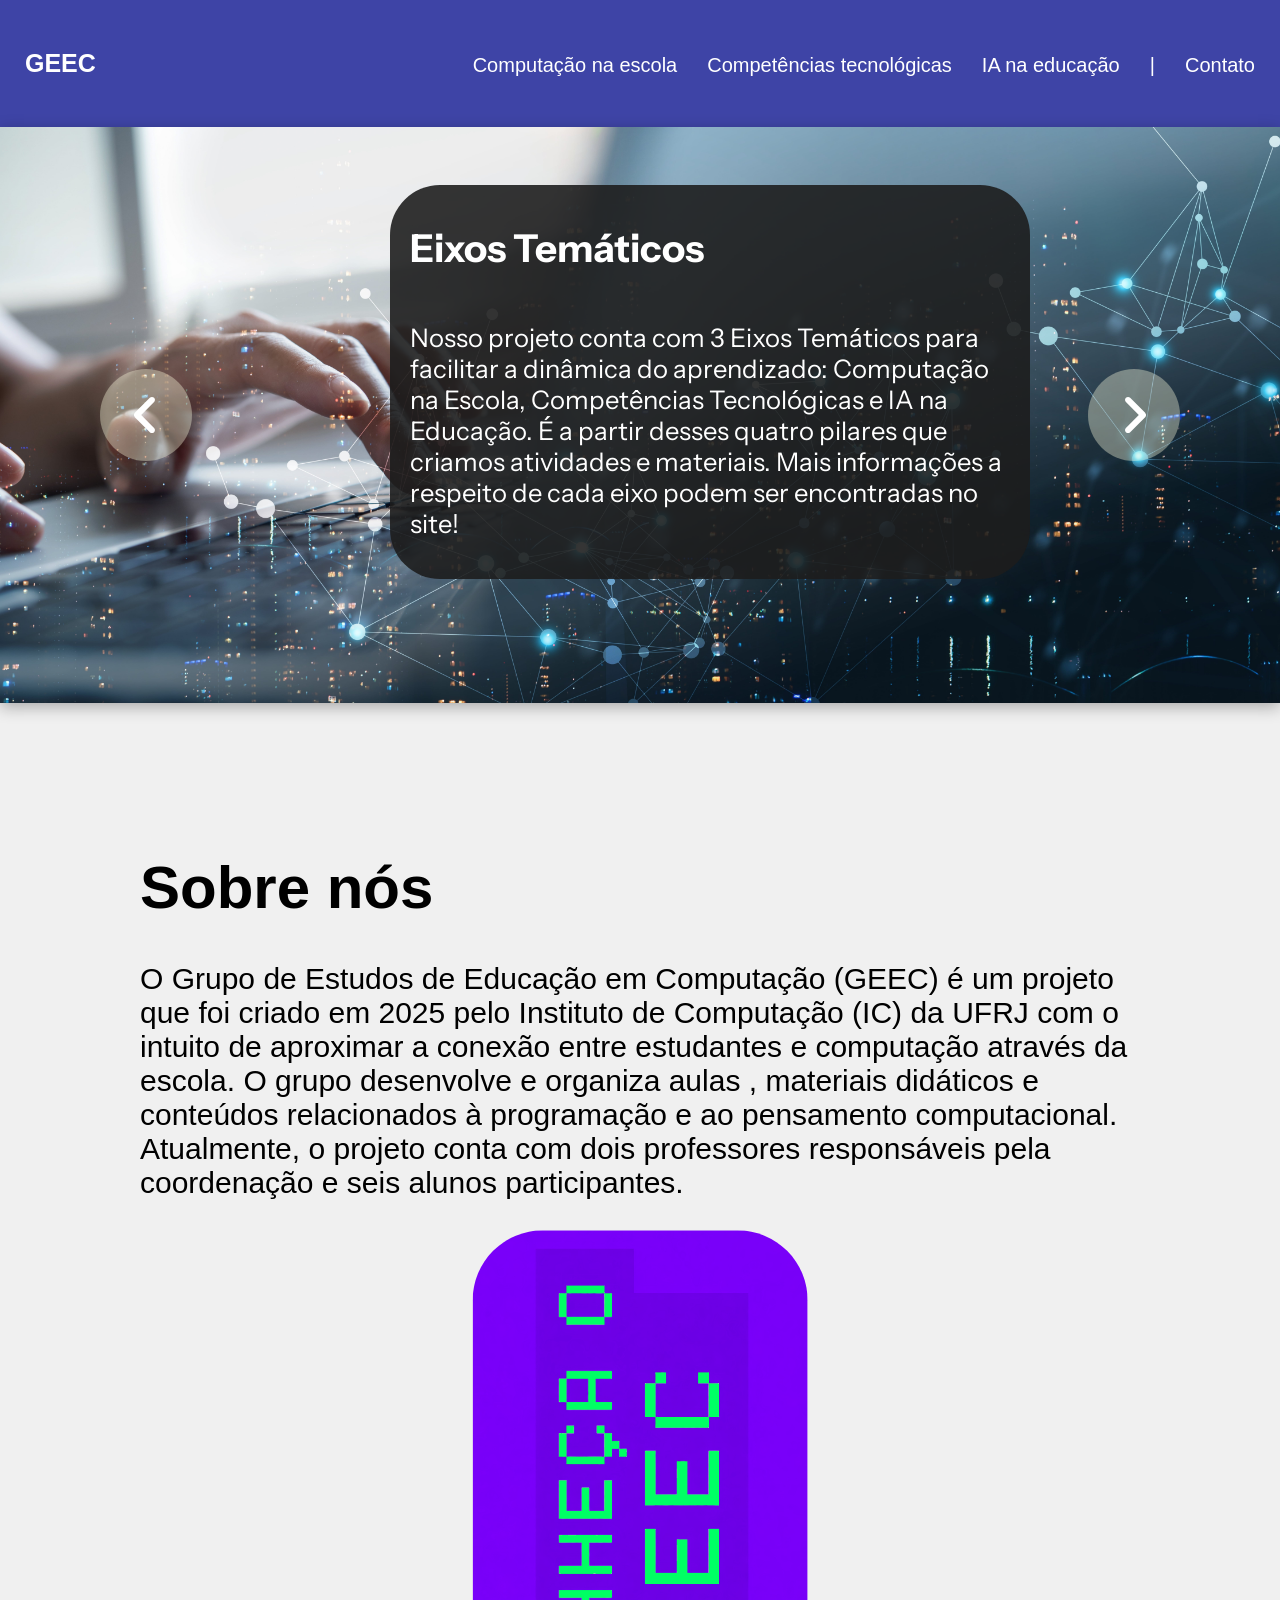
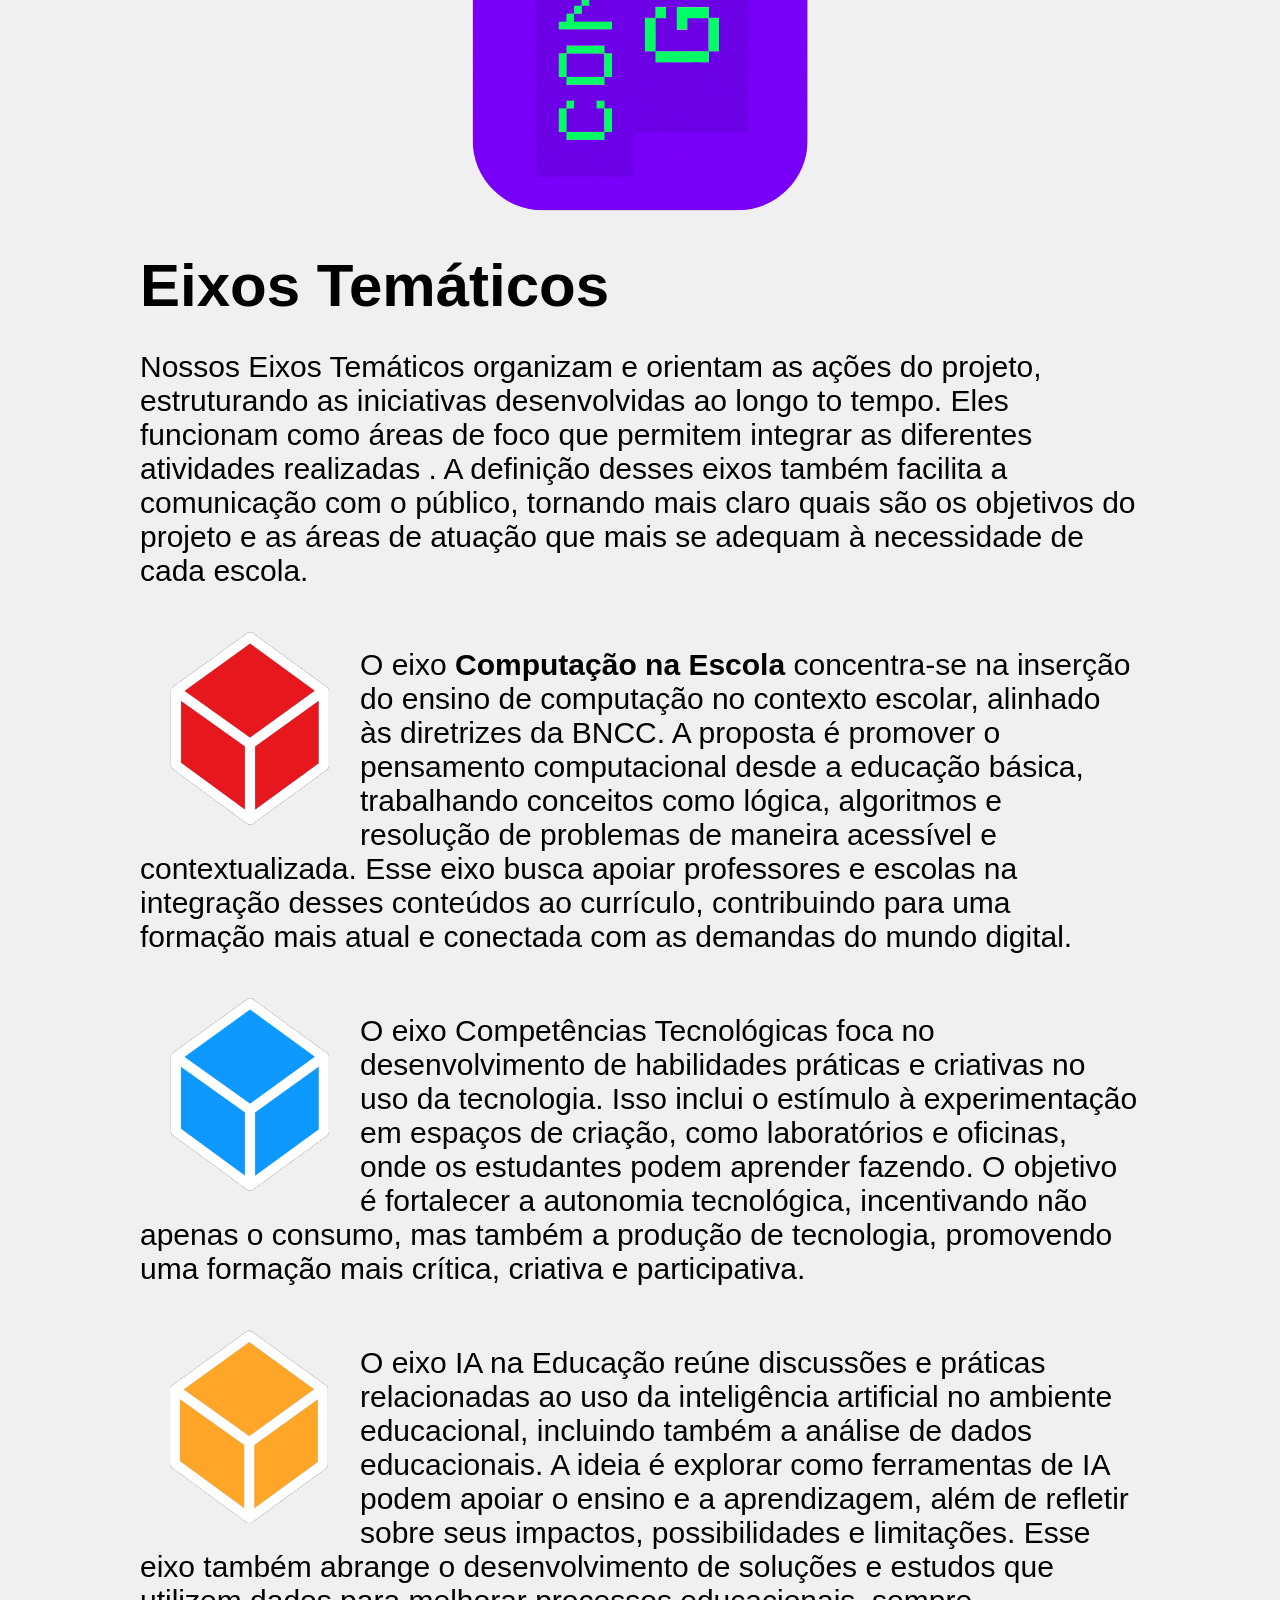
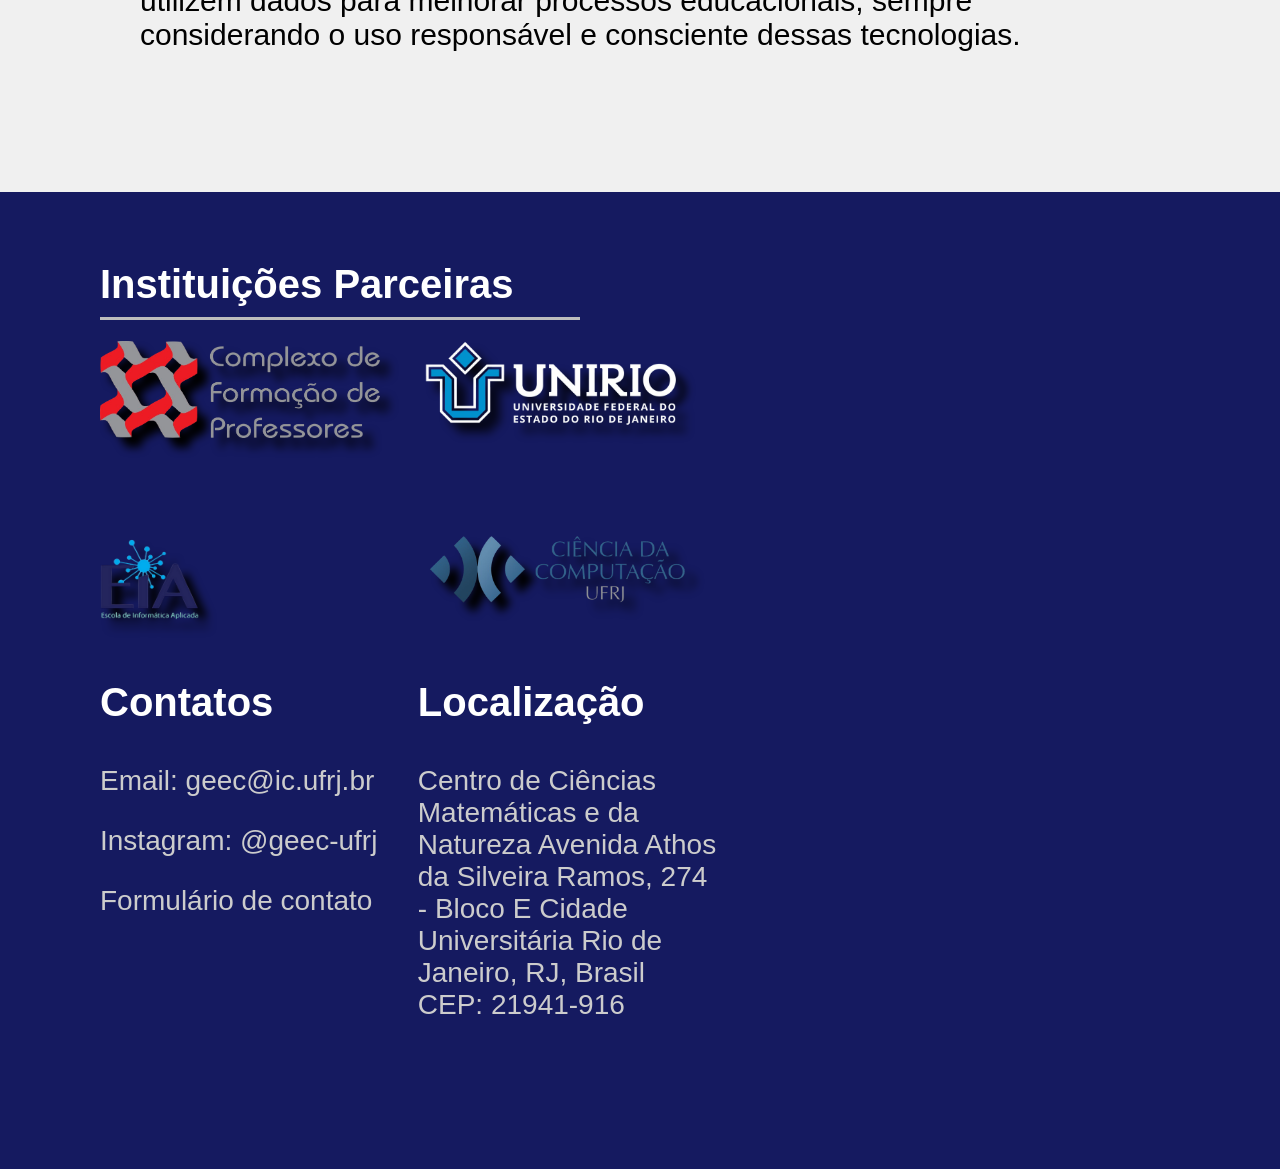
<file: index.html>
<head>
    <meta charset="UTF-8">
    <link rel="stylesheet" href="styles.css">
</head>

<body>
    <nav>
        <div class="nav-logo">GEEC</div>
        <ul class="nav-options">
            <li><a href="#">Computação na escola</a></li>
            <li><a href="#">Competências tecnológicas</a></li>
            <li><a href="#">IA na educação</a></li>
            <li><a>|</a></li>
            <li><a href="#">Contato</a></li>
        </ul>
    </nav>

    <main>
        <div class="slider">

            <div class="slide">
                <img src="images\Image1.jpeg">
            </div>

            <div class="slide">
                <img src="images\image2.jpg">
            </div>

            <div class="slide">
                <img src="images\image3.jpg">
            </div>

            <div class="box box1">
                <h3>Eixos Temáticos</h3>
                <p>Nosso projeto conta com 3 Eixos Temáticos
                    para facilitar a dinâmica do aprendizado:
                    Computação na Escola, Competências Tecnológicas
                    e IA na Educação. É a partir desses quatro pilares que
                    criamos atividades e materiais. Mais informações a respeito
                    de cada eixo podem ser encontradas no site!</p>
            </div>

            <div class="box box2">
                <h3>Metodologia</h3>
                <p>O GEEC oferece serviços de preparo de professores para lidar com a crescente demanda pelo ensino de
                    computação na escola. Desde de auxílio ao conduzir atividades práticas até a conscientização de
                    novas tecnologias e uso de Inteligência Artificial, o grupo está à disposição de se deslocar até a
                    instituição para realizar as ações.</p>
            </div>

            <div class="box box3">
                <h3>Nossos Objetivos</h3>
                <p>O foco do projeto é levar o ensino de computação para as escolas brasileiras de maneira pedagógica,
                    dinâmica e atualizada.
                    Esperamos conseguir estabelecer uma conexão permanente com as escolas e oferecer suporte
                    constante. Com isso, as escolas e professores estarão mais preparadas para lidar com os avanços
                    tecnológicos na educação.</p>
            </div>

            <a class="prev" onclick="prevSlide()"><img src="icons/angle-right-solid-full.svg"></a>
            <a class="next" onclick="nextSlide()"><img src="icons/angle-right-solid-full.svg"></a>

        </div>

        <div class="landing">
            <div class="ladoDuplo">
                <div class="descriçao-esq">
                    <h1>Sobre nós</h1>
                    <p>O Grupo de Estudos de Educação em Computação (GEEC) é um projeto que foi criado em 
                        2025 pelo Instituto de Computação (IC) da UFRJ com o intuito de aproximar a conexão 
                        entre estudantes e computação através da escola. O grupo desenvolve e organiza aulas
                        , materiais didáticos e conteúdos relacionados à programação e ao pensamento computacional.
                        Atualmente, o projeto conta com dois professores responsáveis pela coordenação e seis 
                        alunos participantes.</p>
                </div>

                <div class="img-dir">
                    <img src="images/Screenshot from 2026-04-12 14-36-53.png">
                </div>
            </div>

            <div class="secao-1">
                <h1>Eixos Temáticos</h1>
                <p>Nossos Eixos Temáticos organizam e orientam as ações do projeto, estruturando as iniciativas desenvolvidas  ao longo to tempo. Eles funcionam como áreas de foco que permitem integrar as diferentes atividades realizadas . A definição desses eixos também facilita a comunicação com o público, tornando mais claro quais são os objetivos do projeto e as áreas de atuação que mais se adequam à necessidade de cada escola.</p>

                <div class="descricao-eixos">
                    <img src="images/NEAI1.png">
                    <p>O eixo <b>Computação na Escola</b> concentra-se na inserção do ensino de computação no contexto escolar,
                        alinhado às diretrizes da BNCC. A proposta é promover o pensamento computacional desde a
                        educação básica, trabalhando conceitos como lógica, algoritmos e resolução de problemas de
                        maneira acessível e contextualizada. Esse eixo busca apoiar professores e escolas na integração
                        desses conteúdos ao currículo, contribuindo para uma formação mais atual e conectada com as
                        demandas do mundo digital.</p>

                </div>

                <div class="descricao-eixos">
                    <img src="images/NEAI2.png">
                    <p>O eixo Competências Tecnológicas foca no desenvolvimento de habilidades práticas e criativas no
                        uso da tecnologia. Isso inclui o estímulo à experimentação em espaços de criação, como
                        laboratórios e oficinas, onde os estudantes podem aprender fazendo. O objetivo é fortalecer a
                        autonomia tecnológica, incentivando não apenas o consumo, mas também a produção de tecnologia,
                        promovendo uma formação mais crítica, criativa e participativa.</p>

                </div>

                <div class="descricao-eixos">
                    <img src="images/NEAI3.png">
                    <p>O eixo IA na Educação reúne discussões e práticas relacionadas ao uso da inteligência artificial
                        no ambiente educacional, incluindo também a análise de dados educacionais. A ideia é explorar
                        como ferramentas de IA podem apoiar o ensino e a aprendizagem, além de refletir sobre seus
                        impactos, possibilidades e limitações. Esse eixo também abrange o desenvolvimento de soluções e
                        estudos que utilizem dados para melhorar processos educacionais, sempre considerando o uso
                        responsável e consciente dessas tecnologias.</p>

                </div>

            </div>
        </div>

        <footer>
            <div class="footer-content">

                <div class="parceiros">
                    <h2>Instituições Parceiras</h2>

                    <div class="grid-footer-images">
                        <img src="images/Complexo de Formacao de Professores.png">
                        <img src="images/image-removebg-preview(1).png">
                        <img id="EIA-img" src="images/EIA.png">
                        <img src="images/ICUFRJ.png"
                        <img>
                    </div>

                </div>

                <div class="colunas-footer">
                    <div class="coluna-1">
                        <h3>Localização</h3>
                        <p>
                            Centro de Ciências Matemáticas e da Natureza Avenida Athos da Silveira Ramos, 274 - Bloco E
                            Cidade Universitária
                            Rio de Janeiro, RJ, Brasil
                            CEP: 21941-916
                        </p>
                    </div>

                    <div class="coluna-2">
                        <h3>Contatos&nbsp;&nbsp;&nbsp;&nbsp;&nbsp;&nbsp;&nbsp;&nbsp;&nbsp;&nbsp;&nbsp;&nbsp;&nbsp;</h3>
                        <p>Email: geec@ic.ufrj.br</p>
                        <p>Instagram: @geec-ufrj</p>
                        <p>Formulário de contato</p>
                    </div>
                </div>

                <div class="direitos reservados">

                </div>
            </div>


        </footer>

    </main>
    <script src="script.js"></script>
</body>
</file>
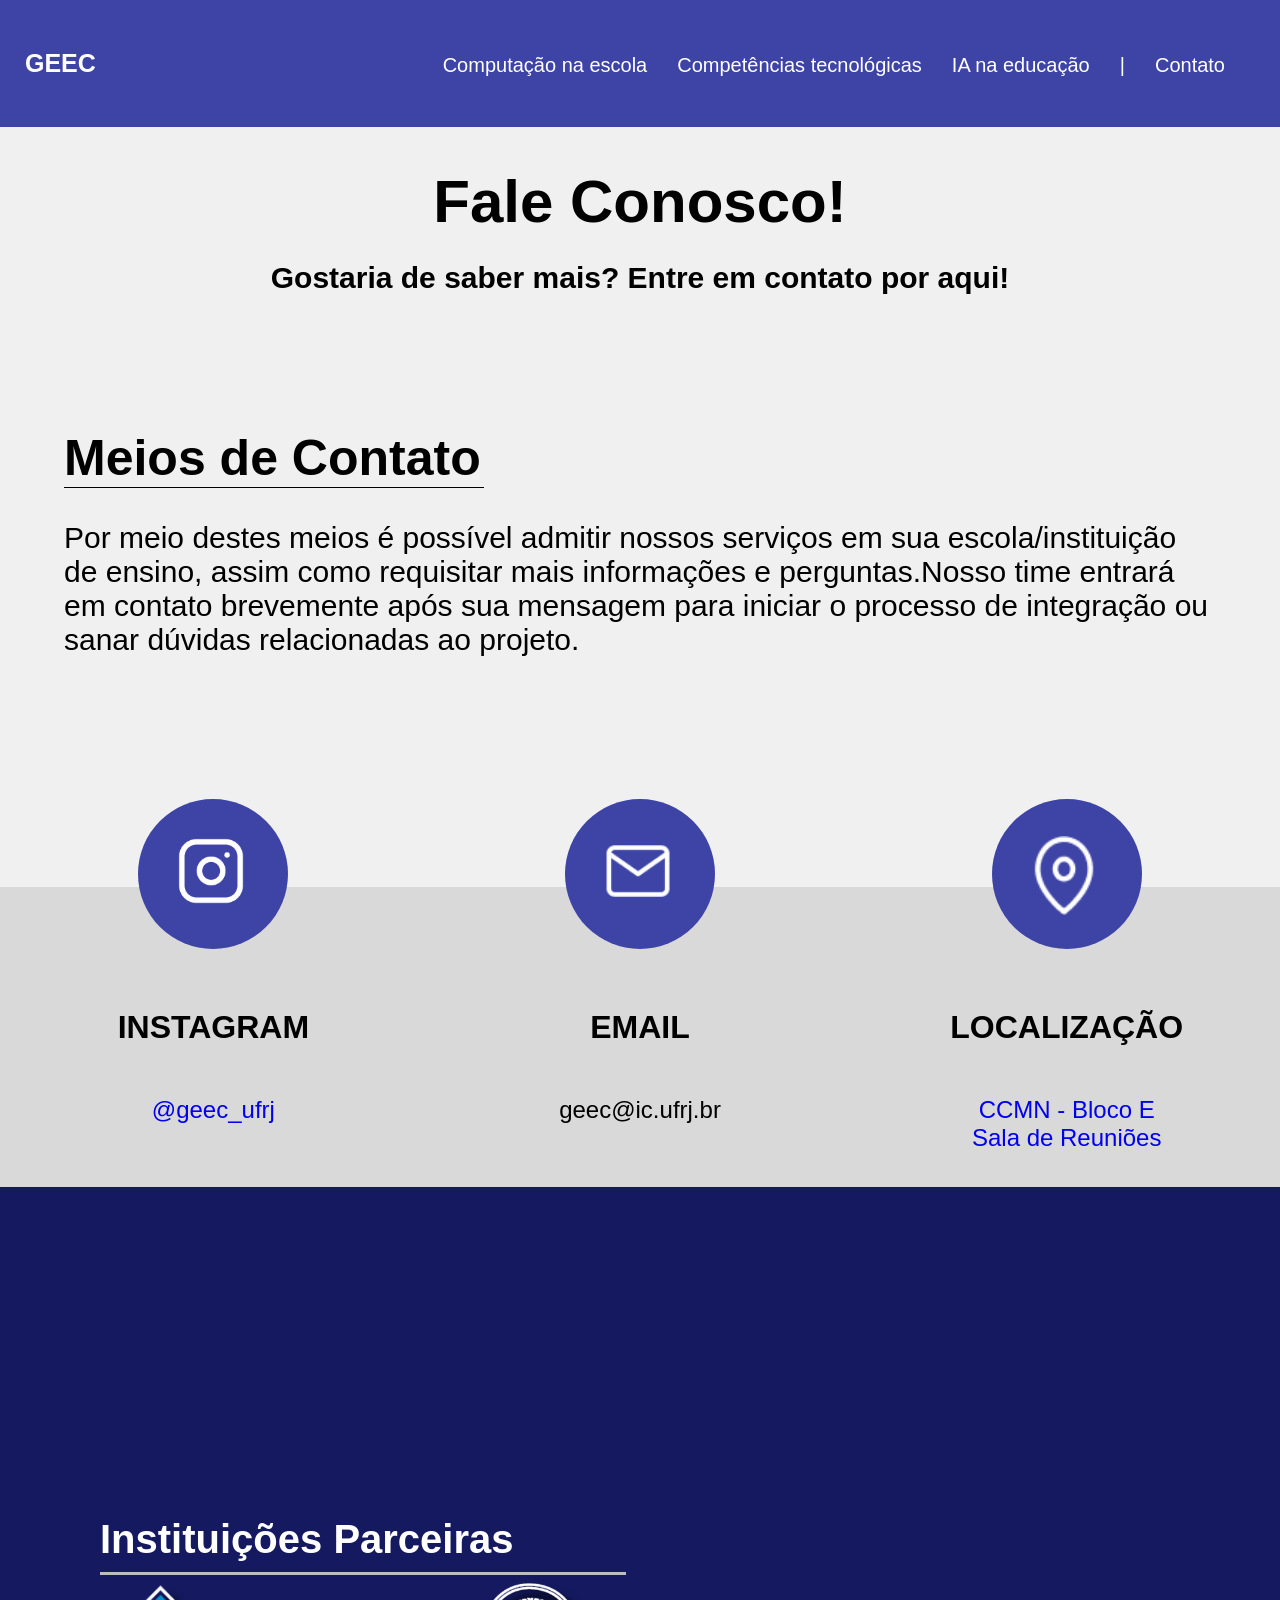
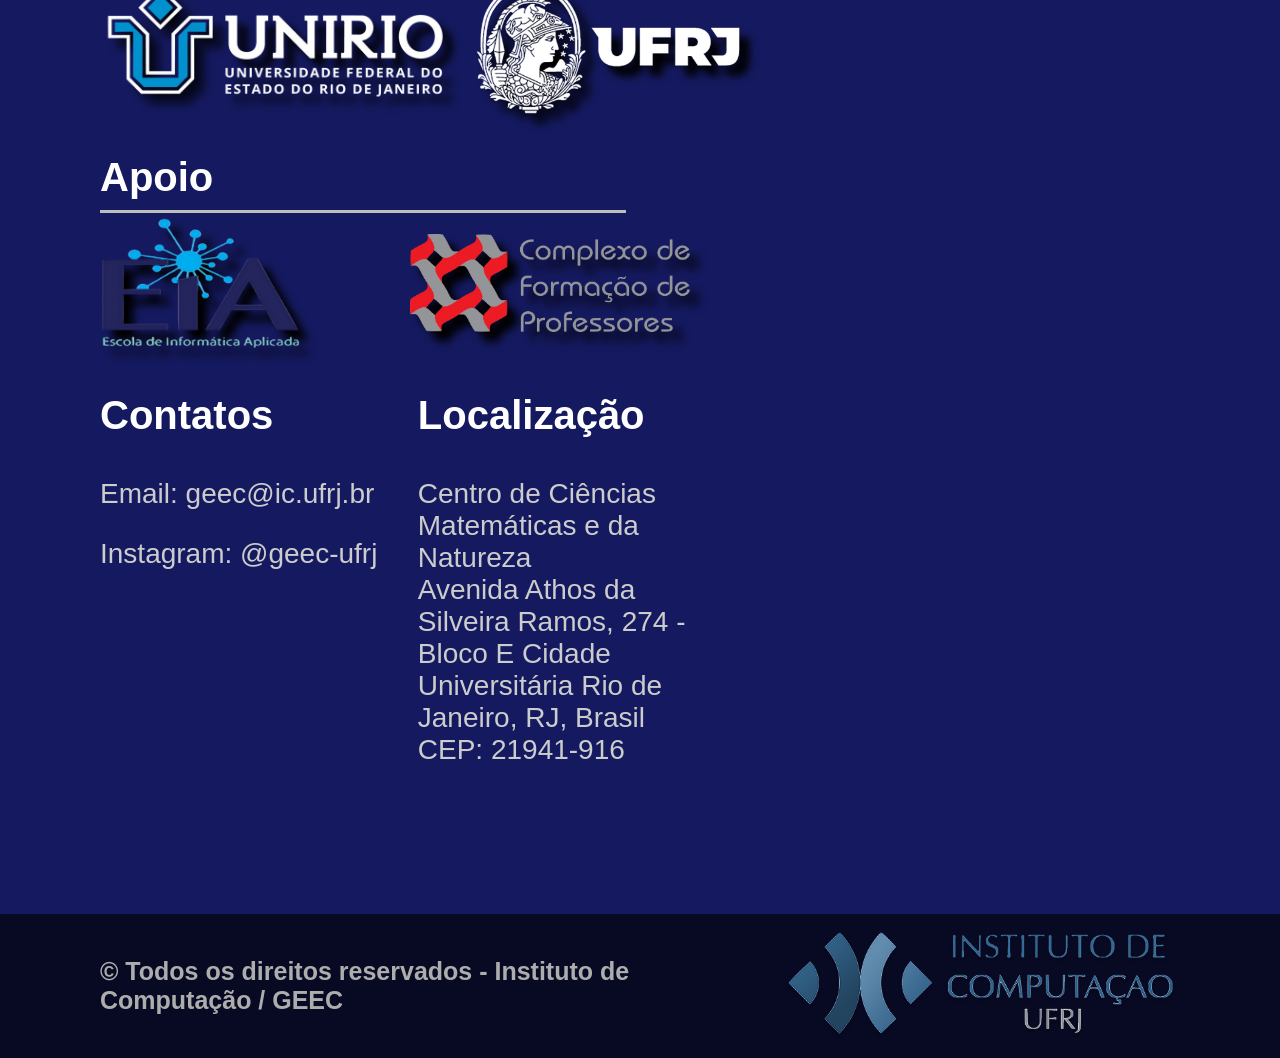
<file: contato.html>
<!DOCTYPE html>

<head>
    <meta charset="UTF-8">
    <meta name="viewport" content="width=device-width, initial-scale=0.5">
    <link rel="stylesheet" href="styles.css">
</head>

<body>
    <nav>
        <div class="nav-logo"><a href="main.html">GEEC</a></div>
        <ul class="nav-options">
            <li><a href="computacaoEscola.html">Computação na escola</a></li>
            <li><a href="comptec.html">Competências tecnológicas</a></li>
            <li><a href="IAeducacao.html">IA na educação</a></li>
            <li><a id="barra">|</a></li>
            <li><a href="contato.html">Contato</a></li>
            <li onclick="showSidebar()"><img id="icon-navbar" src="icons/IconNav-Bar.png"></li>
        </ul>
    </nav>
    
    <div class="sidebar">
        <ul class="nav-options-sidebar">
            <li><a href="computacaoEscola.html">Computação na escola</a></li>
            <li><a href="comptec.html">Competências tecnológicas</a></li>
            <li><a href="IAeducacao.html">IA na educação</a></li>
            <li><a href="contato.html">Contato</a></li>
        </ul>
    </div>

    <div class="contato-wrapper">
        <div class="contato-content">

            <div class="contato-start">
                <h1>Fale Conosco!</h1>
                <h2>Gostaria de saber mais? Entre em contato por aqui!</h2>
            </div>

            <div class="contato-description">
                <div class="contato-description-text">
                    <h1>Meios de Contato</h1>
                    <p>Por meio destes meios é possível admitir nossos serviços em sua escola/instituição de ensino,
                        assim como requisitar mais informações e perguntas.Nosso time entrará em contato brevemente após
                        sua mensagem para iniciar o processo de integração ou sanar dúvidas relacionadas ao projeto.</p>
                </div>

                <img src="images/imageExample1.png">
            </div>

        </div>
    </div>


    <div class="contato-bar-wrapper">
        <div class="contato-bar-content">

            <div class="contato-secao">

                <div class="blue-circle instagram-circle">
                    <div class="logo">
                        <img src="icons/Instagram@2x.png">
                    </div>
                </div>

                <div class="contato-socials">
                    <h1>INSTAGRAM</h1>
                    <h2><a href="https://www.instagram.com/geec_ufrj?igsh=c3NranBhemdnMHN5">@geec_ufrj</a></h2>
                </div>

            </div>

            <div class="contato-secao">

                <div class="blue-circle email-circle">
                    <div class="logo">
                        <img src="icons/Mail.png">
                    </div>
                </div>

                <div class="contato-socials">
                    <h1>EMAIL</h1>
                    <h2>geec@ic.ufrj.br</h2>
                </div>

            </div>

            <div class="contato-secao">

                <div class="blue-circle localizacao-circle">
                    <div class="logo">
                        <img src="icons/Map pin.png">
                    </div>
                </div>

                <div class="contato-socials">
                    <h1>LOCALIZAÇÃO</h1>
                    <h2><a href="https://maps.app.goo.gl/5kGy9PNEbRAihqr67">CCMN - Bloco E <br>Sala de Reuniões</a></h2>
                </div>

            </div>


        </div>
    </div>

    <footer>
        <div id="footer-content-contato" class="footer-content">

            <div class="parceiros">
                <h2>Instituições Parceiras</h2>

                <div class="parceiros-images">
                    <img src="images/image-removebg-preview(1).png">
                    <img src="images/UFRJ logo(2).png">
                </div>

                <h2>Apoio</h2>

                <div class="grid-footer-images">
                    <img src="images/EIA(1).png">
                    <img id="EIA-IMG" src="images/Complexo de Formacao de Professores.png">
                </div>

            </div>

            <div class="colunas-footer">
                <div class="coluna-1">
                    <h3>Localização</h3>
                    <p>
                        Centro de Ciências Matemáticas e da Natureza<br> Avenida Athos da Silveira Ramos, 274 - Bloco E
                        Cidade Universitária
                        Rio de Janeiro, RJ, Brasil
                        CEP: 21941-916
                    </p>
                </div>

                <div class="coluna-2">
                    <h3>Contatos&nbsp;&nbsp;&nbsp;&nbsp;&nbsp;&nbsp;&nbsp;&nbsp;&nbsp;&nbsp;&nbsp;&nbsp;&nbsp;</h3>
                    <p>Email: geec@ic.ufrj.br</p>
                    <p>Instagram: @geec-ufrj</p>
                </div>
            </div>
        </div>

        <div class="sub-footer">
            <div class="sub-footer-content">
                <h5>© Todos os direitos reservados - Instituto de Computação / GEEC</h5>
                <img src="images/logo-bcc-removebg-preview 1(1).png">
            </div>
        </div>
    </footer>

    <script src="script.js"></script>
</body>
</file>
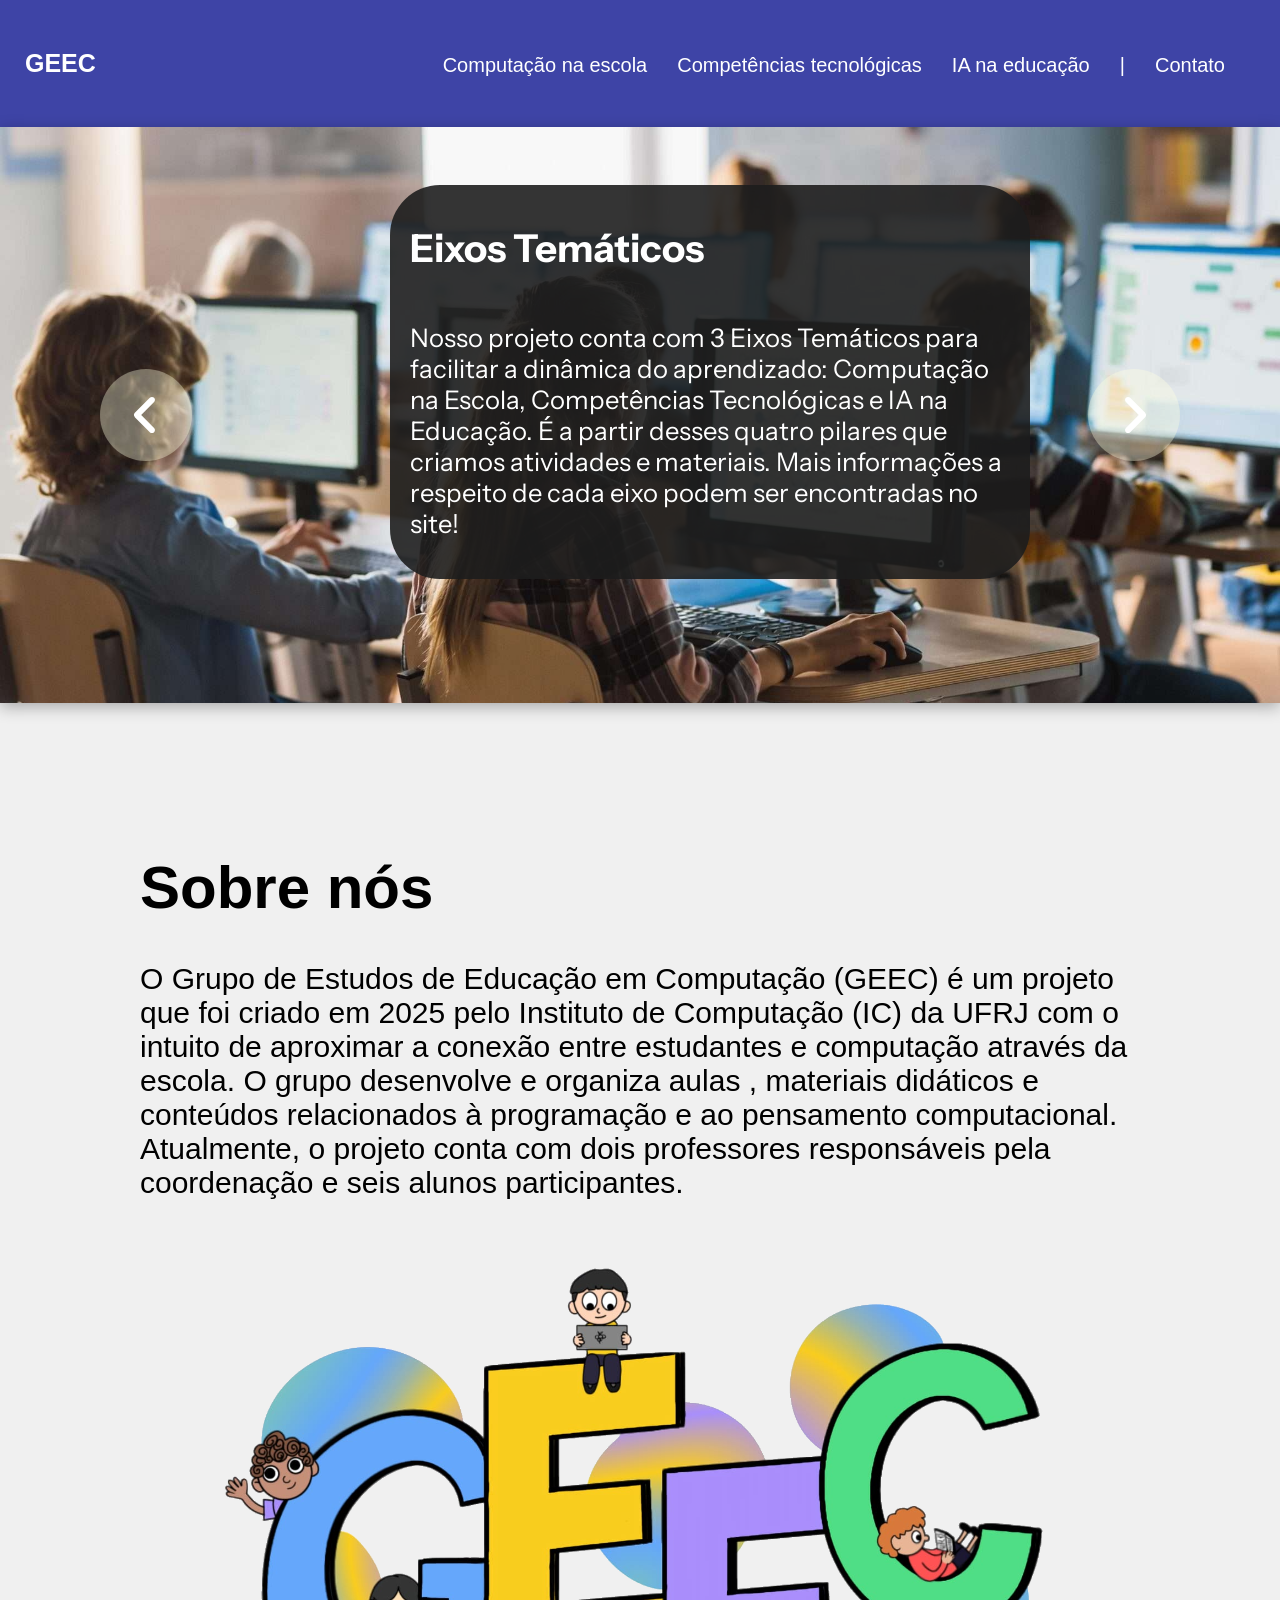
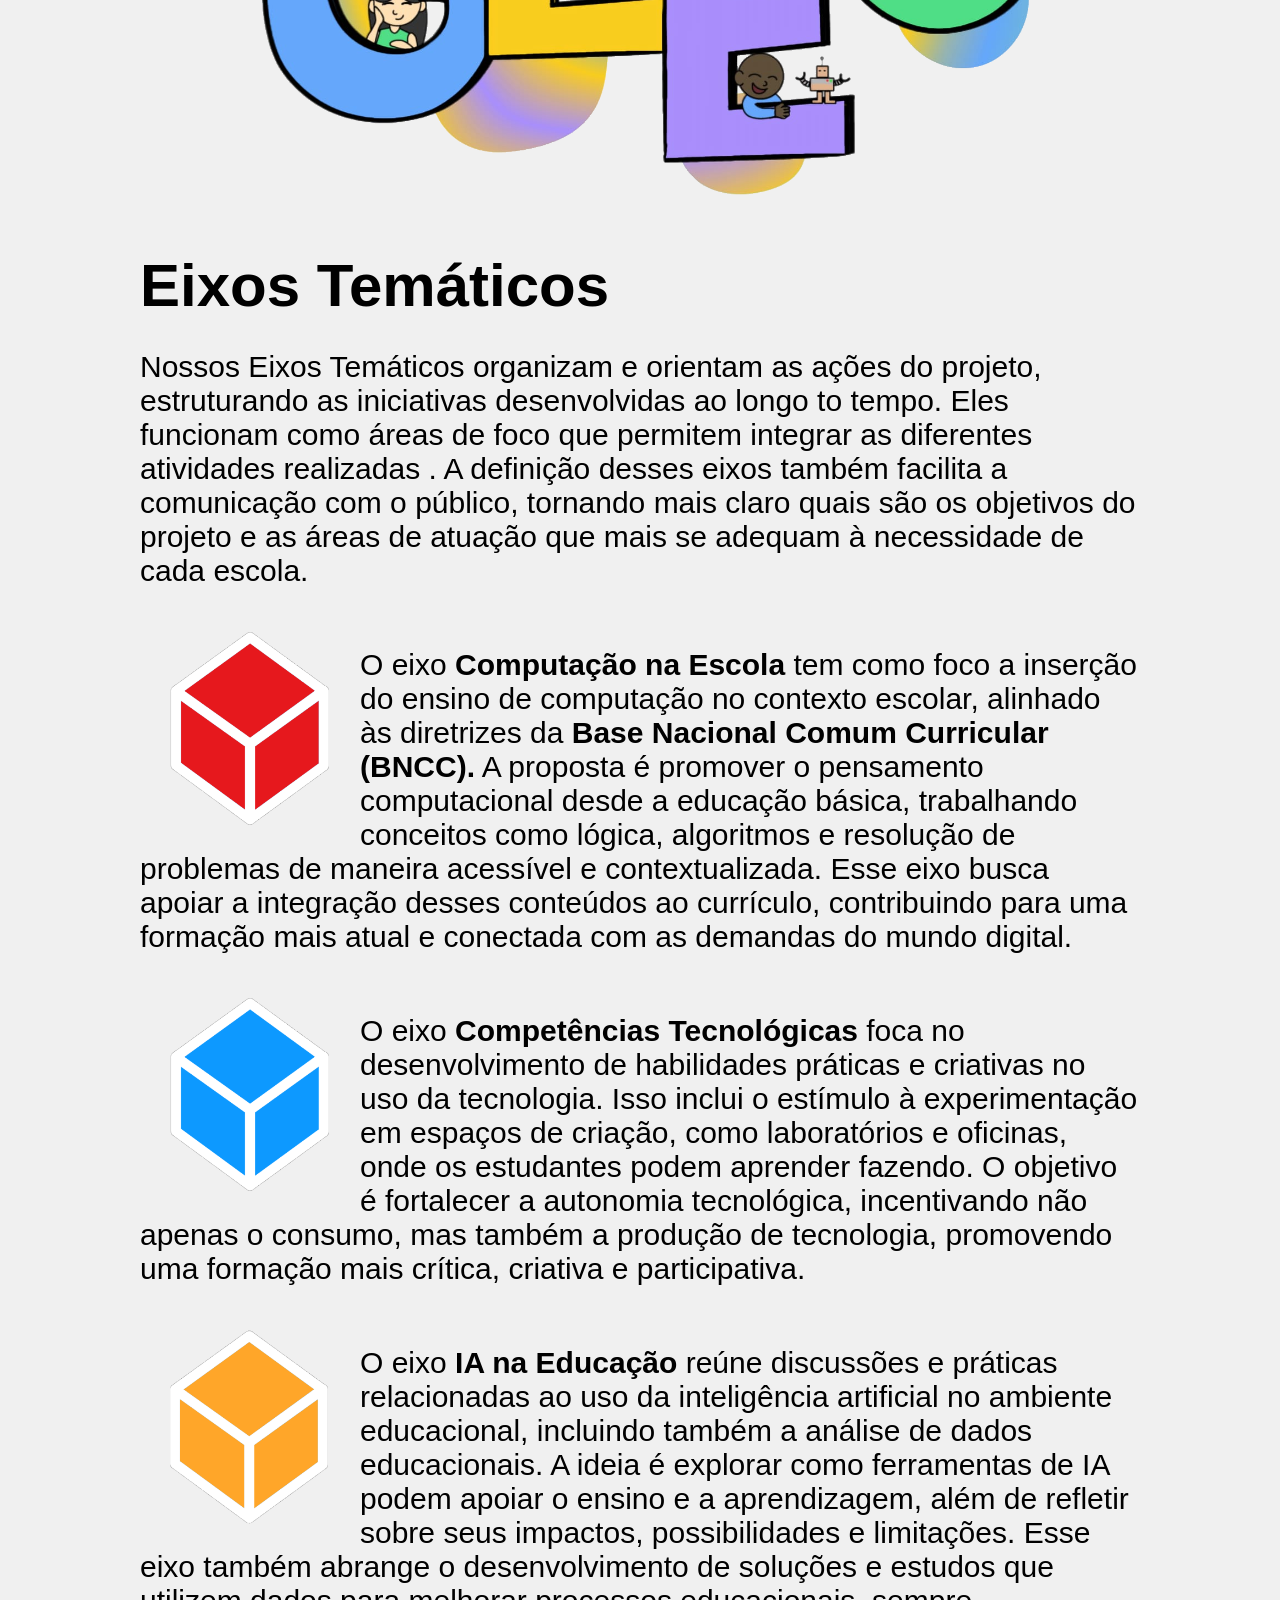
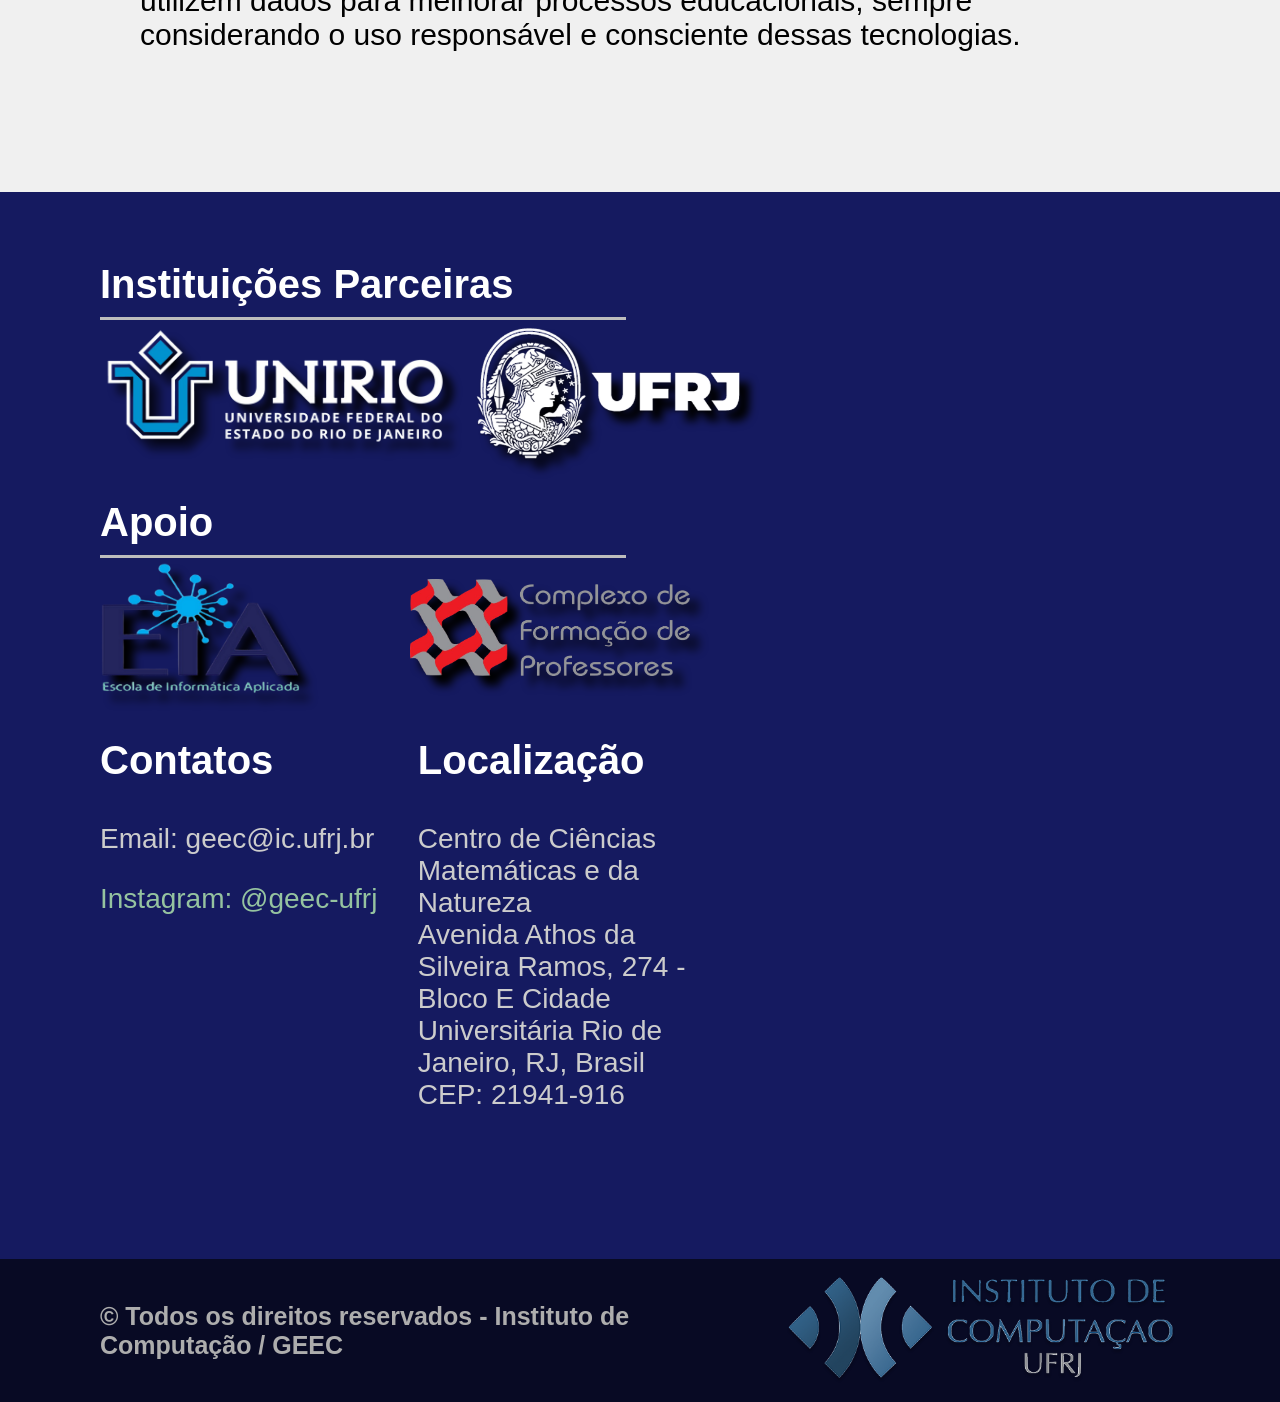
<file: main.html>
<head>
    <meta charset="UTF-8">
    <link rel="stylesheet" href="styles.css">
    <meta name="viewport" content="width=device-width, initial-scale=0.5">
</head>

<body>
    <nav>
        <div href="main.html" class="nav-logo">GEEC</div>
        <ul class="nav-options">
            <li><a href="computacaoEscola.html">Computação na escola</a></li>
            <li><a href="comptec.html">Competências tecnológicas</a></li>
            <li><a href="IAeducacao.html">IA na educação</a></li>
            <li><a id="barra">|</a></li>
            <li><a href="contato.html">Contato</a></li>
            <li onclick="showSidebar()"><img id="icon-navbar" src="icons/IconNav-Bar.png"></li>
        </ul>
    </nav>

    <div class="sidebar">
        <ul class="nav-options-sidebar">
            <li><a href="computacaoEscola.html">Computação na escola</a></li>
            <li><a href="comptec.html">Competências tecnológicas</a></li>
            <li><a href="IAeducacao.html">IA na educação</a></li>
            <li><a href="contato.html">Contato</a></li>
        </ul>
    </div>

    <main>
        <div class="slider">

            <div class="slide">
                <img src="images\students_computers.jpg">
            </div>

            <div class="slide">
                <img src="images\image2.jpg">
            </div>

            <div class="slide">
                <img src="images\image3.jpg">
            </div>

            <div class="box box1">
                <h3>Eixos Temáticos</h3>
                <p>Nosso projeto conta com 3 Eixos Temáticos
                    para facilitar a dinâmica do aprendizado:
                    Computação na Escola, Competências Tecnológicas
                    e IA na Educação. É a partir desses quatro pilares que
                    criamos atividades e materiais. Mais informações a respeito
                    de cada eixo podem ser encontradas no site!</p>
            </div>

            <div class="box box2">
                <h3>Metodologia</h3>
                <p>O GEEC oferece serviços de preparo de professores para lidar com a crescente demanda pelo ensino de
                    computação na escola. Desde de auxílio ao conduzir atividades práticas até a conscientização de
                    novas tecnologias e uso de Inteligência Artificial, o grupo está à disposição de se deslocar até a
                    instituição para realizar as ações.</p>
            </div>

            <div class="box box3">
                <h3>Nossos Objetivos</h3>
                <p>O foco do projeto é levar o ensino de computação para as escolas brasileiras de maneira pedagógica,
                    dinâmica e atualizada.
                    Esperamos conseguir estabelecer uma conexão permanente com as escolas e oferecer suporte
                    constante. Com isso, as escolas e professores estarão mais preparadas para lidar com os avanços
                    tecnológicos na educação.</p>
            </div>

            <a class="prev" onclick="prevSlide()"><img src="icons/angle-right-solid-full.svg"></a>
            <a class="next" onclick="nextSlide()"><img src="icons/angle-right-solid-full.svg"></a>

        </div>

        <div class="landing">
            <div class="ladoDuplo">
                <div class="descriçao-esq">
                    <h1>Sobre nós</h1>
                    <p>O Grupo de Estudos de Educação em Computação (GEEC) é um projeto que foi criado em 
                        2025 pelo Instituto de Computação (IC) da UFRJ com o intuito de aproximar a conexão 
                        entre estudantes e computação através da escola. O grupo desenvolve e organiza aulas
                        , materiais didáticos e conteúdos relacionados à programação e ao pensamento computacional.
                        Atualmente, o projeto conta com dois professores responsáveis pela coordenação e seis 
                        alunos participantes.</p>
                </div>

                <div class="img-dir">
                    <img src="images/GEECimg.png">
                </div>
            </div>

            <div class="secao-1">
                <h1>Eixos Temáticos</h1>
                <p>Nossos Eixos Temáticos organizam e orientam as ações do projeto, estruturando as iniciativas desenvolvidas  ao longo to tempo. Eles funcionam como áreas de foco que permitem integrar as diferentes atividades realizadas . A definição desses eixos também facilita a comunicação com o público, tornando mais claro quais são os objetivos do projeto e as áreas de atuação que mais se adequam à necessidade de cada escola.</p>

                <div class="descricao-eixos">
                    <img src="images/NEAI1.png">
                    <p>O eixo <b>Computação na Escola</b> tem como foco a inserção do ensino de computação no contexto escolar,
                        alinhado às diretrizes da <b>Base Nacional Comum Curricular (BNCC).</b> A proposta é promover o pensamento 
                        computacional desde a educação básica, trabalhando conceitos como lógica, algoritmos e resolução de 
                        problemas de maneira acessível e contextualizada. Esse eixo busca apoiar a integração desses conteúdos
                        ao currículo, contribuindo para uma formação mais atual e conectada com as demandas do mundo digital.</p>

                </div>

                <div class="descricao-eixos">
                    <img src="images/NEAI2.png">
                    <p>O eixo <b>Competências Tecnológicas</b> foca no desenvolvimento de habilidades práticas e criativas no
                        uso da tecnologia. Isso inclui o estímulo à experimentação em espaços de criação, como
                        laboratórios e oficinas, onde os estudantes podem aprender fazendo. O objetivo é fortalecer a
                        autonomia tecnológica, incentivando não apenas o consumo, mas também a produção de tecnologia,
                        promovendo uma formação mais crítica, criativa e participativa.</p>

                </div>

                <div class="descricao-eixos">
                    <img src="images/NEAI3.png">
                    <p>O eixo <b>IA na Educação</b> reúne discussões e práticas relacionadas ao uso da inteligência artificial
                        no ambiente educacional, incluindo também a análise de dados educacionais. A ideia é explorar
                        como ferramentas de IA podem apoiar o ensino e a aprendizagem, além de refletir sobre seus
                        impactos, possibilidades e limitações. Esse eixo também abrange o desenvolvimento de soluções e
                        estudos que utilizem dados para melhorar processos educacionais, sempre considerando o uso
                        responsável e consciente dessas tecnologias.</p>

                </div>

            </div>
        </div>

        <footer>
            <div class="footer-content">

                <div class="parceiros">
                    <h2>Instituições Parceiras</h2>

                    <div class="parceiros-images">
                        <img src="images/image-removebg-preview(1).png">
                        <img src="images/UFRJ logo(2).png">
                    </div>

                    <h2>Apoio</h2>

                    <div class="grid-footer-images">
                        <img src="images/EIA(1).png">
                        <img id="EIA-IMG" src="images/Complexo de Formacao de Professores.png">
                    </div>

                </div>

                <div class="colunas-footer">
                    <div class="coluna-1">
                        <h3>Localização</h3>
                        <p>
                            Centro de Ciências Matemáticas e da Natureza<br> Avenida Athos da Silveira Ramos, 274 - Bloco E
                            Cidade Universitária
                            Rio de Janeiro, RJ, Brasil
                            CEP: 21941-916
                        </p>
                    </div>

                    <div class="coluna-2">
                        <h3>Contatos&nbsp;&nbsp;&nbsp;&nbsp;&nbsp;&nbsp;&nbsp;&nbsp;&nbsp;&nbsp;&nbsp;&nbsp;&nbsp;</h3>
                        <p>Email: geec@ic.ufrj.br</p>
                        <p><a href="https://www.instagram.com/geec_ufrj?igsh=c3NranBhemdnMHN5">Instagram: @geec-ufrj</a></p>
                    </div>
                </div>
            </div>

            <div class="sub-footer">
                <div class="sub-footer-content">
                    <h5>© Todos os direitos reservados - Instituto de Computação / GEEC</h5>
                    <img src="images/logo-bcc-removebg-preview 1(1).png">
                </div>
            </div>
            
        </footer>

    </main>
    <script src="script.js"></script>
</body>
</file>
<file: styles.css>
@import url('https://fonts.googleapis.com/css2?family=Instrument+Sans:ital,wght@0,400..700;1,400..700&display=swap');


body {
    overflow-x: hidden;
    margin: 0;
    padding: 0;
    box-sizing: border-box;
    font-family: Arial, Helvetica, sans-serif;
    background-color: #F0F0F0;
    
}

/* =========================
   NAVBAR
========================= */

nav {
    display: flex;
    justify-content: space-between;
    align-items: center;

    background-color: #3e44a6;
    color: white;

    padding: 15px;
    text-decoration: none;
}

.nav-logo {
    font-size: 36px;
    padding: 10px;
    font-weight: 700;
}

.nav-logo a {
    color: white;
    text-decoration: none;
}

.nav-options {
    font-size: 30px;
}

nav ul {
    display: flex;
    justify-content: space-between;
    gap: 30px;

    margin-left: auto;
    padding: 0px 10px;

    font-size: 15px;
    list-style: none;
    color: white;
}

nav ul li {
    list-style: none;
}

nav ul li a {
    position: relative;

    color: white;
    text-decoration: none;

    display: inline-block;
    padding-bottom: 4px;
}

/* barra */
nav ul li a::after {
    content: "";

    display: block;

    width: 0;
    height: 1px;

    margin: auto;

    background-color: white;
    transition: width 0.3s;
}

/* animação no hover */
nav ul li a:hover::after {
    width: 100%;
}

#barra:hover::after {
    width: 0 !important;
}
#icon-navbar {
    display: none;
}
.sidebar {
    display: flex;

    opacity: 0;
    max-height: 0;
    overflow: hidden;

    transition: opacity 0.3s ease, max-height 0.3s ease;
}
/* =========================
   CARROSSEL
========================= */

.slider {
    position: relative;

    width: 100%;
    margin: auto;

    overflow: hidden;

    box-shadow: 0 4px 15px rgba(0, 0, 0, 0.3);
}

.slide {
    display: none;
    width: 100%;
}

.slide img {
    width: 100%;
    height: clamp(500px, 45vw, 800px);

    object-fit: cover;
    vertical-align: middle;

    animation-name: fadeInOpacity;
    animation-duration: 1s;
}

@keyframes fadeInOpacity {
    0% {
        opacity: 0;
    }

    100% {
        opacity: 1;
    }
}

/* =========================
   SETAS
========================= */

.prev,
.next {
    cursor: pointer;

    position: absolute;
    top: 50%;

    transform: translateY(-50%);

    padding: 16px;

    color: white;
    font-weight: bold;
    font-size: 48px;

    border-radius: 100%;
    background-color: rgba(254, 255, 225, 0.363);
}

.prev {
    left: 100px;
}

.next {
    right: 100px;
}

.prev img {
    width: 60px;

    filter: brightness(0) invert(1);
    transform: rotate(180deg);
}

.next img {
    width: 60px;

    filter: brightness(0) invert(1);
}

/* =========================
   BOXES
========================= */

.box {
    position: absolute;
    top: 10%;
    right: 400px;

    width: 40vw;
    height: auto;

    overflow: visible;

    color: white;

    font-family: "Instrument Sans", Arial, Helvetica, sans-serif;
    font-size: 30px;

    border-radius: 50px;
    background-color: rgba(29, 29, 29, 0.89);
}

.box2 {
    right: 1000px;
}

.box h3 {
    margin: 0;
    padding: 40px 20px;

    opacity: 100%;

    font-size: clamp(28px, 3vw, 50px);
}

.box p {
    margin: 0 0 20px 0;
    padding: 10px 20px 20px;

    opacity: 100%;

    font-size: clamp(22px, 2vw, 35px);
}

/* =========================
   LANDING
========================= */

.landing {
    display: flex;
    flex-direction: column;

    margin: 70px 100px;
}

.ladoDuplo {
    display: flex;
    flex-direction: row;
    justify-content: center;
    align-items: flex-start;

    gap: 200px;

    height: 500px;
}

.descriçao-esq {
    margin: 40px;
    font-size: 30px;
}

.img-dir {
    display: flex;
    align-items: center;
    justify-content: center;
}

.img-dir img {
    width: 500px;
    margin-right: 100px;
    border-radius: 70px;
    transform: rotate(-90deg);
}

.secao-1 {
    display: flex;
    flex-direction: column;
    justify-content: center;

    margin: 40px;

    font-size: 30px;
}
.secao-1 h1 {
    margin-bottom: 0px;
}

.descricao-eixos {
    display: block;
    flex-direction: row;
}
.descricao-eixos img {
    float: left;
}

.descricao-eixos img {
    align-self: center;

    width: 200px;
    margin: 10px;
}

/* =========================
   FOOTER
========================= */

footer {
    background-color: #151A60;
}

.footer-content {
    display: flex;
    justify-content: space-between;

    margin-left: 100px;
    margin-right: 100px;
    padding: 40px 0 120px 0;

    color: white;
}

.parceiros {
    margin-right: auto;
}

.parceiros h2 {
    width: 80%;

    margin: 0px;
    padding-bottom: 10px;

    color: white;
    font-size: 40px;

    border-bottom: 3px solid #BDBDBD;
}

.parceiros-images {
    display: grid;
    grid-template-columns: auto auto;
}

.parceiros-images img {
    width: auto;
    height: 150px;
    filter: drop-shadow(10px 10px 4px #000000);
}

.grid-footer-images {
    display: grid;
    grid-template-columns: auto auto;
    align-items: center;
    gap: 40px;
}

.grid-footer-images img {
    max-width: 280px;
    height: 140px;
    object-fit: contain;
    filter: drop-shadow(10px 10px 4px #000000);
}

#EIA-img {
    height: 100px;
}

.colunas-footer {
    display: flex;
    padding: 0px 30px;
    gap: 200px;
}

.colunas-footer h3 {
    font-size: 40px;
}

.colunas-footer p {
    color: #CCCCCC;
    font-size: 28px;
}

.coluna-1 {
    max-width: 300px;
    margin-left: auto;
}
.coluna-2 p a {
    color: #ADAD;
    text-decoration: none;
}
footer h2 {
    font-size: 50px;
    padding: 30px 0;
}

/* =========================
   SUB FOOTER
========================= */

.sub-footer {
    background-color: #080A24;

    color: #ADADAD;
    font-size: 50px;
}

.sub-footer-content {
    display: flex;
    justify-content: end;

    margin: 0 auto;
    margin-left: 100px;
    margin-right: 100px;
}

.sub-footer-content h5 {
    margin: 0 auto;
    align-self: center;

    font-size: 30px;
}

.sub-footer-content img {
    width: 400px;
}


/* =========================
   PÁGINA 2
========================= */

.landing-2 {
    display: flex;
    flex-direction: column;

    margin: 30px 100px;
}

.ladoDuplo-2 {
    display: flex;
    flex-direction: row;
    justify-content: center;
    align-items: center;

    gap: 200px;
}

.descriçao-esq-2 {
    max-width: 1200px;

    margin: 40px;

    font-size: 35px;
}

.img-dir-2 img {
    width: 650px;
    border-radius: 70px;
    transform: rotate(-90deg);
}

/* =========================
   CONTATO
========================= */

.contato-content {
    max-width: 1500px;
    margin: 0 auto;
    width: 90%;
    padding-bottom: 200px;
}

.contato-start {
    display: flex;
    flex-direction: column;
    align-items: center;
    justify-content:center;
    align-self:center;
}

.contato-start h1 {
    margin-bottom: 0;
    font-size: 60px;
}

.contato-start h2 {
    margin-bottom: 100px;
    font-size: 30px;
}

.contato-description {
    display: flex;
    gap: 100px;
}

.contato-description-text {
    width: 50%;
}

.contato-description-text h1 {
    font-size: 50px;
}

.contato-description-text h1::after {
    content: " ";

    display: block;

    width: 420px;
    height: 1px;

    margin: 0;

    background-color: black;
}

.contato-description-text p {
    font-size: 30px;
}

.contato-description img {
    width: 50%;

    border-radius: 30px;
}

.contato-bar-wrapper {
    position: absolute;
    right: 50%;
    width: 85vw;
    margin: -100px auto 0;
    height: 300px;
    transform: translateX(50%);
    background-color: #D9D9D9;
}

.contato-bar-content {
    display: flex;
    flex-direction: row;
    justify-content: space-around;
    margin-top: 100px;
}

.contato-secao {
    position: relative;
    display: flex;
    flex-direction: column;
    align-items: center;
}

.contato-socials h1 {
    margin-bottom: 50px;
    text-align: center;
    justify-content: center;
    font-size: 2em;
}

.contato-socials h2 {
    text-align: center;
    font-weight: 400;
}

.contato-socials h2 a {
    text-decoration: none;
}

/* =========================
   ÍCONES
========================= */

.blue-circle {
    position: absolute;

    bottom: 80%;
    left: 50%;

    width: 150px;
    height: 150px;

    border-radius: 50%;
    background-color: #3D44A6;

    transform: translate(-50%, -50%);
}

.logo {
    position: relative;
    left: 25%;
    top: 25%;

    transform: translateX(50%, 50%);
}

.logo img {
    width: 70px;
}

#footer-content-contato {
    padding-top: 500px;
}       

/* =========================
   RESPONSIVIDADE
========================= */

@media (max-width: 2000px) {


    .box {
        width: 50%;
        transform: translateX(50%, 50%);
    }

    .box2 {
        right: 350px;
    }
}

@media (max-width: 1700px) {

    .box2 {
        right: 350px;
    }

    .ladoDuplo {
        display: flex;
        flex-direction: column;
        justify-content:center;
        gap: 0px;
        height: 1%;
    }
    .img-dir {
        margin: 0 auto;
        height: 300px;
    }
    .img-dir img {
        width: 500px;
        margin: 0;
    }
}

@media (max-width: 1500px) {

    .box {
        right: 250px;
    }

    .box h3 {
        font-size: clamp(38px, 3vw, 50px);
    }

    .img-dir {
        margin: 0 auto;
        height: 500px;
    }
    .img-dir img {
        width: 580px;
        margin: 0;
    }

    .footer-content {
        overflow: hidden;
        flex-direction: column;
    }

    .colunas-footer {
        flex-direction: row-reverse;
        gap: 0px;
        padding: 0px;
        margin-right: auto;
    }

    .sub-footer-content h5 {
        margin: 0 auto;
        align-self: center;

        font-size: 25px;
    }
    .contato-description {
        justify-content: center;
    }

    /* página contato */
    .contato-bar-wrapper {
        margin-bottom: 200px;
        font-weight:500;
    }
    .contato-description img {
        display: none;
    }
    .contato-description-text {
    width: 100vw;
    }
    .contato-secao {
        width: 100%;
    }
    .contato-bar-wrapper {
        width: 100vw;
    }
}
@media(max-width: 1320px) { /*quebra nav-bar*/
    .nav-logo {
        font-size: 25px;
    }
    nav ul li a {
        font-size: 20px;
    }
    .contato-description {
        margin-bottom: 100px;
    }
}

@media (max-width: 1000px) {
    .nav-logo {
        font-size: 50px;
    }
    
    .parceiros-images {
        display: grid;
        grid-template-columns: auto;
    }

    nav ul li a {
        display: none;
    }

    #icon-navbar {
        display:block;
        width: 70px;
    }

    .sidebar.active {
        opacity: 1;
        max-height: 500px;

        overflow: hidden;
        display: flex;
        flex-direction: column;
        background-color: #080A24;
    }
    .sidebar ul {
        font-size: 4vw;
        font-weight: 100;
        color: white;
        list-style: none;
        height: 100%;
        width: 100%;
        margin: 0px;
        outline: solid red 1px;
        align-self: center;
    }
    .sidebar ul li {
        display: flex;
        justify-content: center;
        margin: 40px;
    }
    .sidebar ul li a {
        color: white;
        text-decoration: none;
    }
    .img-dir {
        margin: 0 auto;
        height: 400px;
    }

    .img-dir img {
        width: 480px;
        margin: 0;
    }

    .box {
        left: 50%;
        right: auto;

        width: 70vw;

        transform: translateX(-50%);
    }

    .box p {
        font-size: 25px;
    }

    .prev,
    .next {
        cursor: pointer;

        position: absolute;
        top: 50%;

        transform: translateY(-50%);

        padding: 16px;

        color: black;
        font-weight: bold;
        font-size: 48px;

        border-radius: 100%;
        background-color: rgba(244, 252, 0, 0);
    }

    .prev {
        left: 20px;
    }

    .next {
        right: 20px;
    }
    .landing {
        display: flex;
        flex-direction: column;

        margin: 0px 20px;
    }

    .footer-content {
        display: flex;
        justify-content: center;
        margin: 0 20vw /* gambiarra pra centralizar o footer */;
        padding: 40px 0 120px 0;
        color: white;
    }
    .parceiros h2 {
        font-size: 29px;
    }
    .grid-footer-images {
        display: grid;
        grid-template-columns: auto;
        align-items: center;

        gap: 40px;
    }

    .colunas-footer {
        flex-direction: column;
        gap: 0px;
        padding: 0px;
        margin-right: auto;
    }
    .coluna-1 {
        margin: 0;
    }
    .sub-footer-content {
        gap: 30px;
    }
    .sub-footer-content h5 {
        text-align:center;
    }

    .sub-footer-content img {
        object-fit: contain;
        width: 300px;
    }
}
#construcao {
    display: flex;
    justify-content: center;

    font-size: 3rem;
}
</file>
